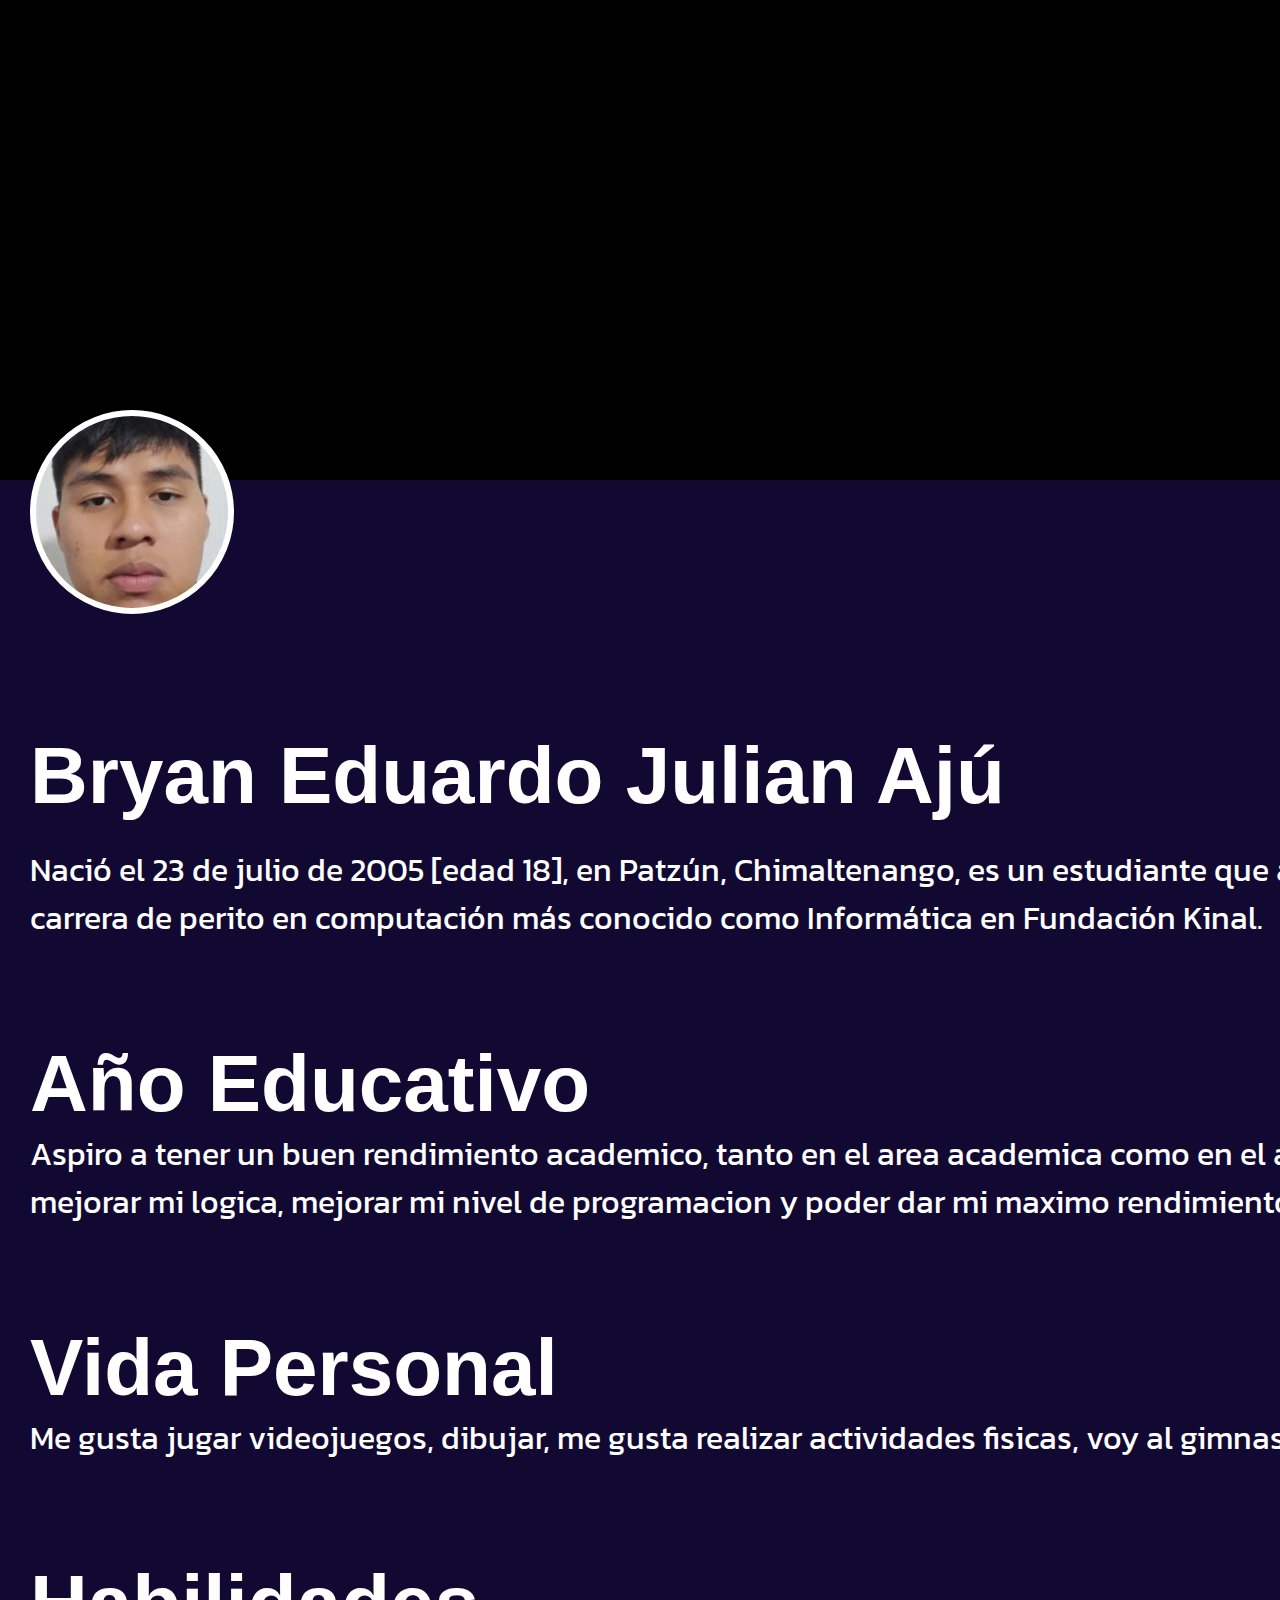
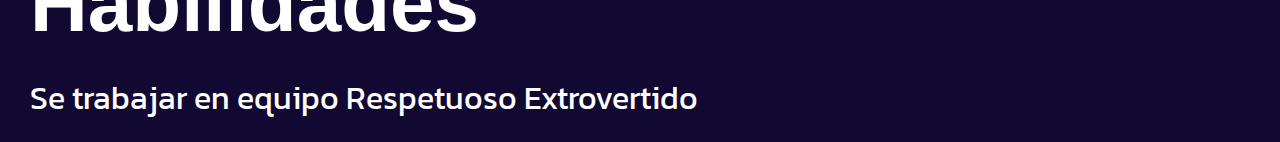
<file: pagina/index.html>
<!DOCTYPE html>
<html lang="en">
<head>
    <meta charset="UTF-8">
    <meta name="viewport" content="width=device-width, initial-scale=1.0">
    <link rel="stylesheet" href="style.css">
    <style>
      @import url('https://fonts.googleapis.com/css2?family=Kanit:wght@100&display=swap');
    </style>
    <title>Biografia</title>
</head>
<body>


    <div class="contenedor">
        <header> </header>
        <main>
          <div class="foto">
          </div>

          <p>&nbsp;&nbsp;&nbsp;&nbsp;</p>
          <p>&nbsp;&nbsp;&nbsp;&nbsp;</p>
          <p>&nbsp;&nbsp;&nbsp;&nbsp;</p>
          <p>&nbsp;&nbsp;&nbsp;&nbsp;</p>
          
          <h1 class="letra"> Bryan Eduardo Julian Ajú</h1>
            <p>&nbsp;&nbsp;&nbsp;&nbsp;</p>



          <p class="parrafo">Nació el 23 de julio de 2005 [edad 18], en Patzún, Chimaltenango, es un estudiante que actualmente cursa la carrera 
            de perito en computación más conocido como Informática en Fundación Kinal.</p>

            <p>&nbsp;&nbsp;&nbsp;&nbsp;</p>
            <p>&nbsp;&nbsp;&nbsp;&nbsp;</p>
            <p>&nbsp;&nbsp;&nbsp;&nbsp;</p>
            <p>&nbsp;&nbsp;&nbsp;&nbsp;</p>

            <h1 class="letra">Año Educativo</h1>

            <p class="parrafo">Aspiro a tener un buen rendimiento academico, tanto en el area academica como en el area tecnica,
                quiero mejorar mi logica, mejorar mi nivel de programacion y poder dar mi maximo rendimiento en el area de practicas.
            </p>

            <p>&nbsp;&nbsp;&nbsp;&nbsp;</p>
            <p>&nbsp;&nbsp;&nbsp;&nbsp;</p>
            <p>&nbsp;&nbsp;&nbsp;&nbsp;</p>
            <p>&nbsp;&nbsp;&nbsp;&nbsp;</p>

            <h1 class="letra">Vida Personal</h1>
            <p class="parrafo">Me gusta jugar videojuegos, dibujar, me gusta realizar actividades fisicas, voy al gimnasio, practico futbol.</p> 

            <p>&nbsp;&nbsp;&nbsp;&nbsp;</p>
            <p>&nbsp;&nbsp;&nbsp;&nbsp;</p>
            <p>&nbsp;&nbsp;&nbsp;&nbsp;</p>
            <p>&nbsp;&nbsp;&nbsp;&nbsp;</p>

            <h1 class="letra">Habilidades</h1>
            <p>&nbsp;&nbsp;&nbsp;&nbsp;</p>
            <p class="parrafo">
                Se trabajar en equipo
                Respetuoso
                Extrovertido

            </p>
        </main>
      </div>
      
      </div>
    
</body>
</html>
</file>
<file: pagina/style.css>
* {
    padding: 0;
    margin: 0;
  }

  body{
    margin: 0;
    padding: 0;
    font-family:'Kanit', sans-serif;;
  }
  

  .contenedor {
    background: black;
    width: 105em;
    margin: auto;
  }
  
  header {
    height: 30em;
    background-image: url("https://www.xtrafondos.com/wallpapers/programacion-computadora-y-lentes-10837.jpg");
    background-position: center;
    background-size: cover;
  }

  main {
    background: #110932;
    padding: 20px 30px;
  }

  .letra {
    color: white;
    font-family: 'Varela Round', sans-serif;
    font-size: 5em;

  }

  .parrafo{
    color: white;
    font-size: 2em;
    
  }
  
  main .foto {
    width: 12em;
    height: 12em;
    background-color:black;
    border-radius: 50%;
    margin: -90px 0 20px 0;
    border: 6px solid #ffffff;
    background-image: url("img/1.jpg");
    background-position: center;

  }

  
  
  main .foto img{
    width:3em;
    border-radius:50%;
  }
  
  .boton a{
    background:#110932;
    color:white;
    font-size:18px;
    display:block;
    padding:2em 4em;
    border-radius:5px;
    width:100px;
    margin:15px auto;
    text-align:left;
  }
  
  .boton as:hover{
    background:wheat;
  }
</file>
